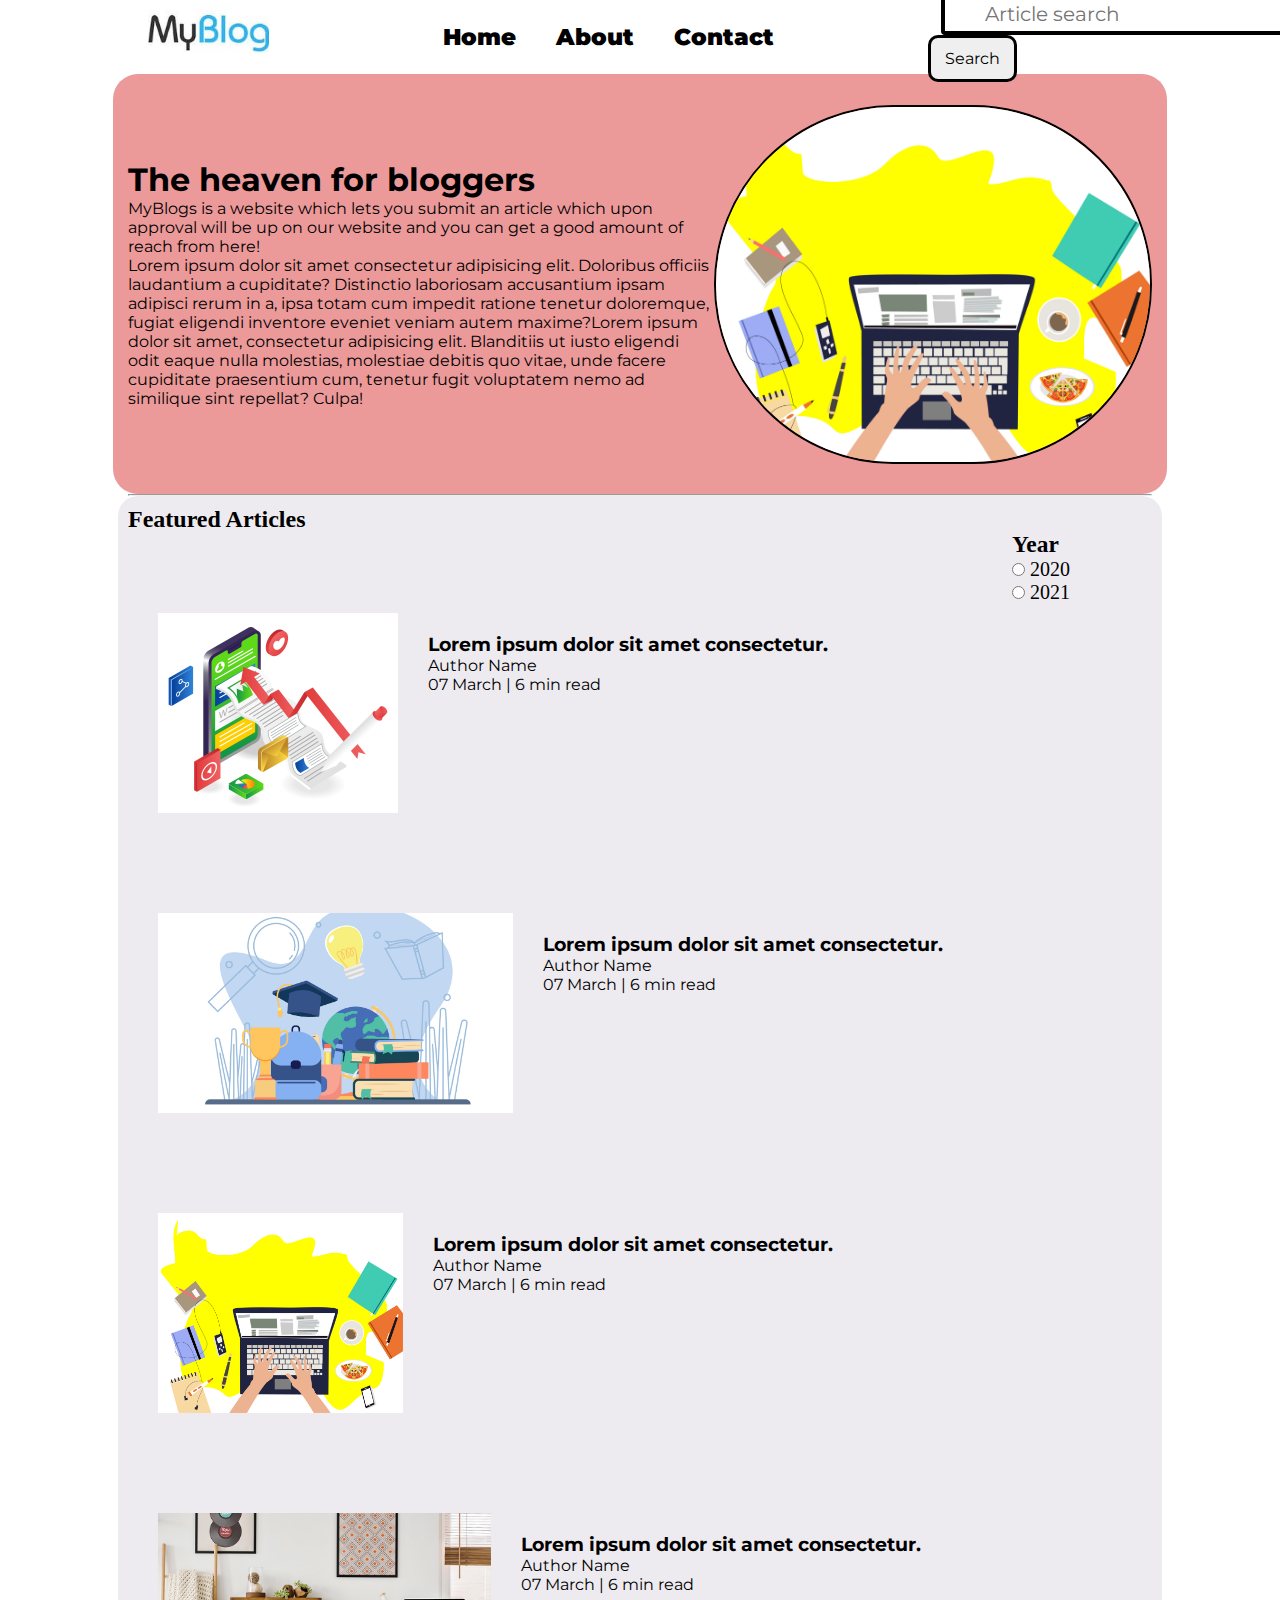
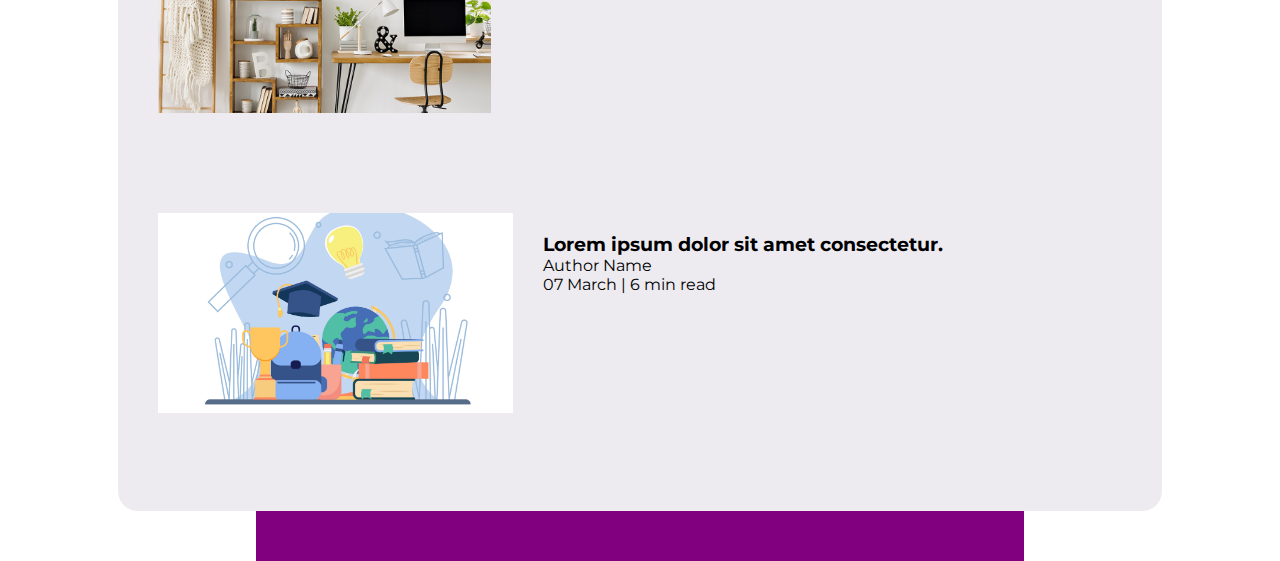
<file: Blog Website/index.html>
<!DOCTYPE html>
<html lang="en">

<head>
    <meta charset="UTF-8">
    <meta http-equiv="X-UA-Compatible" content="IE=edge">
    <meta name="viewport" content="width=device-width, initial-scale=1.0">
    <title>My BLogs</title>
    <link rel="stylesheet" href="css/style.css">
    <link rel="stylesheet" href="css/utils.css">
    <link rel="stylesheet" href="css/mobile.css">
</head>

<body>
    <nav class="navigation max-width-1 m-auto">
        <div class="nav-left">
            <a href="/">
                <span><img src="img/mybolg.jfif" alt=""></span></a>
            <ul>
                <li><a href="/">Home</a></li>
                <li><a href="#">About</a></li>
                <li><a href="/contact.html">Contact</a></li>
            </ul>
        </div>
        <div class="nav-right">
            <form action="/search.html" method="get">
                <input class="form-input" type="text" placeholder="Article search" name="Query">
                <button class="btn">Search</button>
            </form>
        </div>
    </nav>
    <div class="content max-width-1 m-auto">
        <div class="content-left">
            <h1>The heaven for bloggers</h1>
            <p>MyBlogs is a website which lets you submit an article which upon approval will be up on our website and
                you can get a good amount of reach from here!</p>
            <p>Lorem ipsum dolor sit amet consectetur adipisicing elit. Doloribus officiis laudantium a cupiditate?
                Distinctio laboriosam accusantium ipsam adipisci rerum in a, ipsa totam cum impedit ratione tenetur
                doloremque, fugiat eligendi inventore eveniet veniam autem maxime?Lorem ipsum dolor sit amet,
                consectetur adipisicing elit. Blanditiis ut iusto eligendi odit eaque nulla molestias, molestiae debitis
                quo vitae, unde facere cupiditate praesentium cum, tenetur fugit voluptatem nemo ad similique sint
                repellat? Culpa!</p>
        </div>
        <div class="content-right">
            <img src="img/home.jpg" alt="MyBlogs">
        </div>
    </div>
    <div class="max-width-1 m-auto">
        <hr>
    </div>
    <div class="home-articles max-width-1 m-auto">
        <h2>Featured Articles</h2>
        <div class="home-article">
            <a href="blog.html">
                <div class="home-article-img">
                    <img src="img/art1.jpg" alt="">
                </div>
            </a>
            <div class="home-article-content font1">
                <h3>Lorem ipsum dolor sit amet consectetur.</h3>
                <span>Author Name</span><br>
                <span>07 March | 6 min read</span>
            </div>
        </div>
        <div class="home-article">
            <a href="blog.html">
                <div class="home-article-img">
                    <img src="img/art3.jpg" alt="">
                </div>
            </a>
            <div class="home-article-content font1">
                <h3>Lorem ipsum dolor sit amet consectetur.</h3>
                <span>Author Name</span><br>
                <span>07 March | 6 min read</span>
            </div>
        </div>
        <div class="home-article">
            <a href="blog.html">
                <div class="home-article-img">
                    <img src="img/home.jpg" alt="">
                </div>
            </a>
            <div class="home-article-content font1">
                <h3>Lorem ipsum dolor sit amet consectetur.</h3>
                <span>Author Name</span><br>
                <span>07 March | 6 min read</span>
            </div>
        </div>
        <div class="home-article">
            <a href="blog.html">
                <div class="home-article-img">
                    <img src="img/art4.jpg" alt="">
                </div>
            </a>
            <div class="home-article-content font1">
                <h3>Lorem ipsum dolor sit amet consectetur.</h3>
                <span>Author Name</span><br>
                <span>07 March | 6 min read</span>
            </div>
        </div>
        <div class="home-article">
            <a href="blog.html">
                <div class="home-article-img">
                    <img src="img/art3.jpg" alt="">
                </div>
            </a>
            <div class="home-article-content font1">
                <h3>Lorem ipsum dolor sit amet consectetur.</h3>
                <span>Author Name</span><br>
                <span>07 March | 6 min read</span>
            </div>
        </div><br>
        <div class="year-box">
            <h3><b>Year</b></h3>
            <div>
                <input type="radio" name="year" id=""> 2020
            </div>
            <div>
                <input type="radio" name="year" id=""> 2021
            </div>
        </div>
    </div>
    <div class="footer max-width-2 m-auto">

    </div>
</body>

</html>
</file>
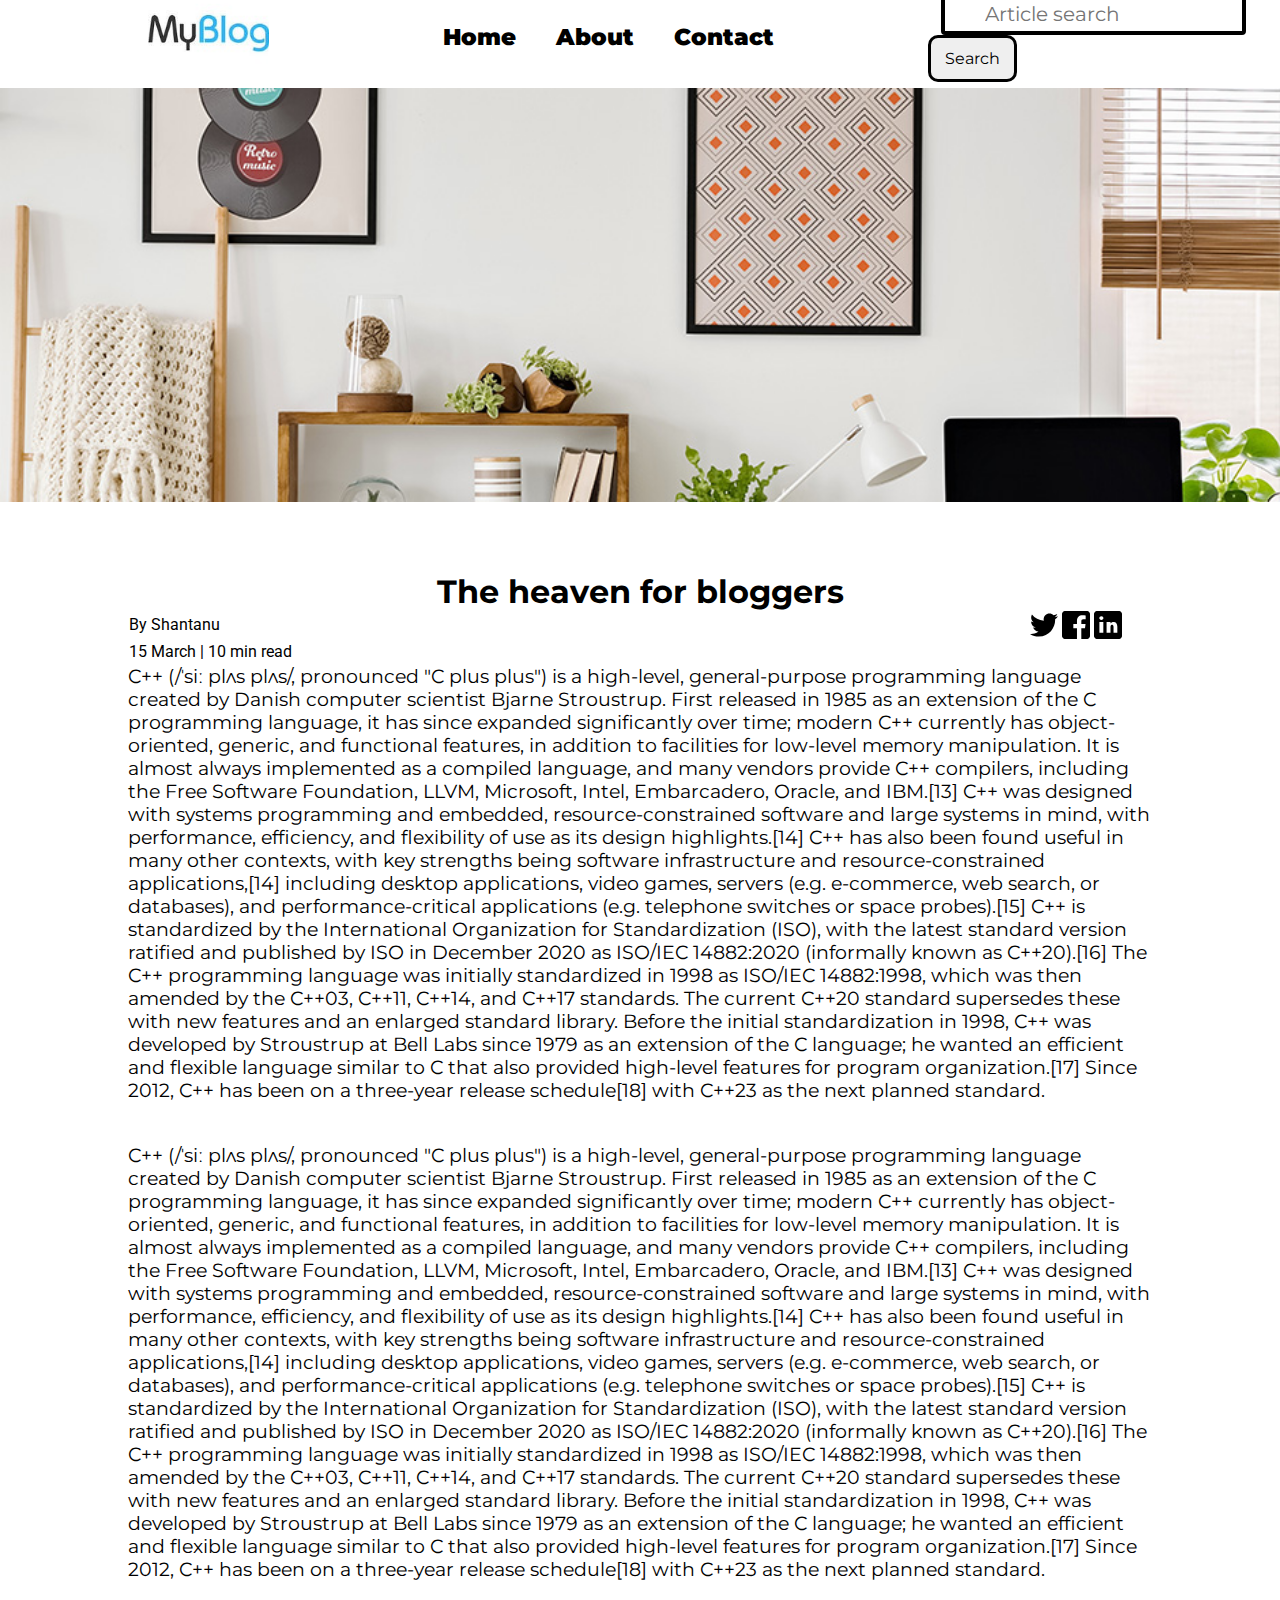
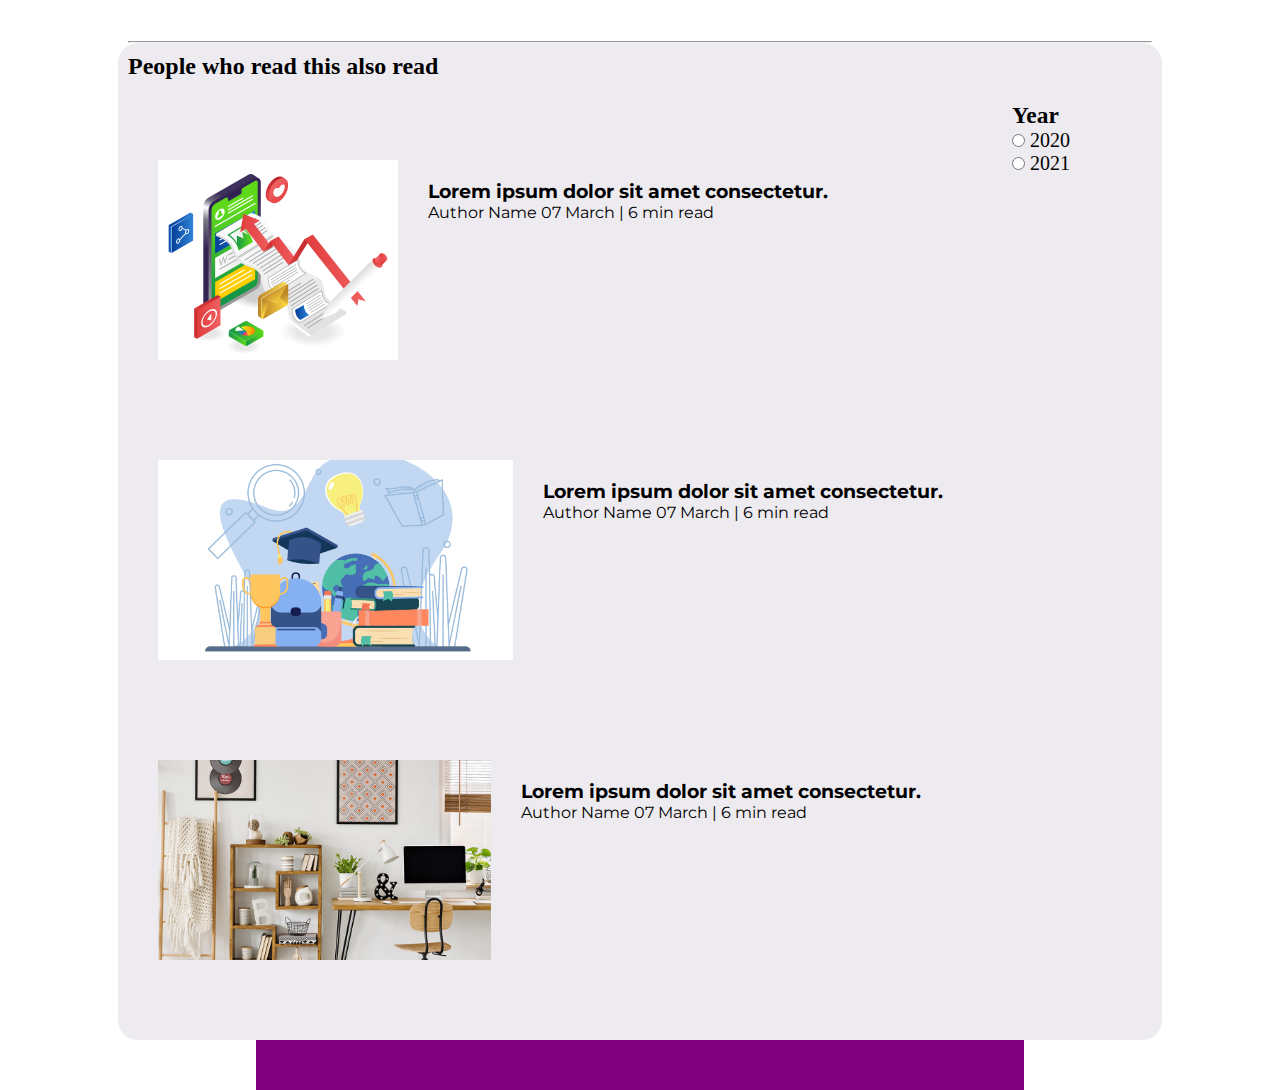
<file: Blog Website/blog.html>
<!DOCTYPE html>
<html lang="en">
<head>
    <meta charset="UTF-8">
    <meta http-equiv="X-UA-Compatible" content="IE=edge">
    <meta name="viewport" content="width=device-width, initial-scale=1.0">
    <title>My BLogs</title>
    <link rel="stylesheet" href="css/style.css">
    <link rel="stylesheet" href="css/utils.css">
    <link rel="stylesheet" href="css/blog.css">
    <link rel="stylesheet" href="css/mobile.css">
</head>
<body>
    <nav class="navigation max-width-1 m-auto">
        <div class="nav-left">
            <a href="/">
                <span><img src="img/mybolg.jfif" alt=""></span></a>
            <ul>
                <li><a href="/">Home</a></li>
                <li><a href="#">About</a></li>
                <li><a href="/contact.html">Contact</a></li>
            </ul>
        </div>
        <div class="nav-right">
            <form action="/search.html" method="get">
                <input class="form-input" type="text" placeholder="Article search" name="Query">
                <button class="btn">Search</button>
            </form>
        </div>
    </nav>
    <div class="post-img">
        <img src="img/art4.jpg" alt="">
    </div>
    <div class="blog-post-content max-width-1 m-auto">
        <div class="content-left">
            <h1 class="font1">The heaven for bloggers</h1>
            <div class="blogpost-meta">
                <div class="author-info">
                    <div>
                        By Shantanu
                    </div>
                    <div>
                        15 March | 10 min read
                    </div>
                </div>
                <div class="social">
                    <svg width="28" height="28" class="twitter" viewBox="0 0 28 24" xmlns="http://www.w3.org/2000/svg">
                        <path d="M28 3.222C26.97 3.685 25.862 3.996 24.7 4.137C25.9034 3.4078 26.801 2.26638 27.226 0.925C26.0996 1.60097 24.8652 2.07794 23.577 2.335C23.0427 1.75645 22.3944 1.29475 21.673 0.978948C20.9515 0.663145 20.1725 0.500076 19.385 0.5C16.212 0.5 13.641 3.1 13.641 6.306C13.641 6.761 13.693 7.206 13.789 7.629C9.016 7.387 4.784 5.075 1.95 1.56C1.43967 2.44841 1.17205 3.45545 1.174 4.48C1.17133 5.43314 1.40284 6.37235 1.84817 7.21507C2.2935 8.05778 2.93903 8.7782 3.728 9.313C2.81494 9.28354 1.92242 9.03451 1.126 8.587V8.66C1.126 11.474 3.106 13.82 5.734 14.353C4.8886 14.5858 4.00082 14.62 3.14 14.453C3.871 16.76 5.993 18.439 8.506 18.486C7.31857 19.431 5.95501 20.1305 4.49471 20.5435C3.0344 20.9566 1.50652 21.075 0 20.892C2.62075 22.596 5.68001 23.502 8.806 23.5C19.372 23.5 25.148 14.652 25.148 6.98C25.1481 6.72925 25.1428 6.47852 25.132 6.228C26.2588 5.40415 27.23 4.38627 28 3.222V3.222Z"></path>
                        </svg>
                        <svg width="28" height="28" class="facebook" viewBox="0 0 28 28" xmlns="http://www.w3.org/2000/svg">
                            <g clip-path="url(#clip0_3307_57195)">
                            <path d="M24.889 1.60787e-07H3.11C2.7015 1.39669e-07 2.29701 0.0804758 1.91962 0.23683C1.54224 0.393185 1.19935 0.622355 0.910544 0.911252C0.621741 1.20015 0.392681 1.54311 0.236448 1.92055C0.0802144 2.29799 -0.000131188 2.70251 1.60787e-07 3.111V24.89C1.39669e-07 25.2985 0.0804758 25.703 0.23683 26.0804C0.393185 26.4578 0.622355 26.8007 0.911252 27.0895C1.20015 27.3783 1.54311 27.6073 1.92055 27.7636C2.29799 27.9198 2.70251 28.0001 3.111 28H14.966V17.172H11.321V12.932H14.966V9.815C14.966 6.2 17.176 4.229 20.403 4.229C21.4898 4.22651 22.5759 4.28092 23.657 4.392V8.172H21.436C19.678 8.172 19.336 9.003 19.336 10.229V12.928H23.536L22.99 17.167H19.31V28H24.889C25.2976 28.0001 25.7022 27.9198 26.0797 27.7635C26.4572 27.6072 26.8002 27.378 27.0891 27.0891C27.378 26.8002 27.6072 26.4572 27.7635 26.0797C27.9198 25.7022 28.0001 25.2976 28 24.889V3.11C28 2.7015 27.9195 2.29701 27.7632 1.91962C27.6068 1.54224 27.3776 1.19935 27.0887 0.910544C26.7999 0.621741 26.4569 0.392681 26.0795 0.236448C25.702 0.0802144 25.2975 -0.000131188 24.889 1.60787e-07Z"></path>
                            </g>
                            <defs>
                            <clipPath id="clip0_3307_57195">
                            <rect width="28" height="28" fill="white"></rect>
                            </clipPath>
                            </defs>
                            </svg>
                            <a href="https://www.linkedin.com/in/shantanu-todkar-820b641b3/">
                            <svg width="28" height="28" class="linkedin h-p-0-lg h-mb-3-lg" viewBox="0 0 28 28" xmlns="http://www.w3.org/2000/svg">
                                <g clip-path="url(#clip0_3302_57044)">
                                <path d="M24.889 1.60787e-07H3.11C2.7015 1.39669e-07 2.29701 0.0804758 1.91962 0.23683C1.54224 0.393185 1.19935 0.622355 0.910544 0.911252C0.621741 1.20015 0.392681 1.54311 0.236448 1.92055C0.0802144 2.29799 -0.000131188 2.70251 1.60787e-07 3.111V24.89C1.39669e-07 25.2985 0.0804758 25.703 0.23683 26.0804C0.393185 26.4578 0.622355 26.8007 0.911252 27.0895C1.20015 27.3783 1.54311 27.6073 1.92055 27.7636C2.29799 27.9198 2.70251 28.0001 3.111 28H24.89C25.2985 28 25.703 27.9195 26.0804 27.7632C26.4578 27.6068 26.8007 27.3776 27.0895 27.0887C27.3783 26.7999 27.6073 26.4569 27.7636 26.0795C27.9198 25.702 28.0001 25.2975 28 24.889V3.11C28 2.7015 27.9195 2.29701 27.7632 1.91962C27.6068 1.54224 27.3776 1.19935 27.0887 0.910544C26.7999 0.621741 26.4569 0.392681 26.0795 0.236448C25.702 0.0802144 25.2975 -0.000131188 24.889 1.60787e-07ZM9.333 21.778H5.41V10.888H9.334V21.778H9.333ZM7.302 8.893C6.102 8.893 5.302 8.093 5.302 7.026C5.302 5.959 6.1 5.16 7.433 5.16C8.633 5.16 9.433 5.96 9.433 7.026C9.433 8.094 8.633 8.893 7.301 8.893H7.302ZM23.333 21.778H19.535V15.826C19.535 14.18 18.522 13.801 18.142 13.801C17.762 13.801 16.497 14.054 16.497 15.826V21.778H12.572V10.888H16.497V12.408C17.002 11.522 18.015 10.888 19.914 10.888C21.814 10.888 23.334 12.408 23.334 15.826V21.778H23.333Z "></path>
                                </g>
                                <defs>
                                <clipPath id="clip0_3302_57044">
                                <rect width="28" height="28" fill="white"></rect>
                                </clipPath>
                                </defs>
                                </svg></a>
                </div>
            </div>
            <p class="font1">C++ (/ˈsiː plʌs plʌs/, pronounced "C plus plus") is a high-level, general-purpose programming language created by Danish computer scientist Bjarne Stroustrup. First released in 1985 as an extension of the C programming language, it has since expanded significantly over time; modern C++ currently has object-oriented, generic, and functional features, in addition to facilities for low-level memory manipulation. It is almost always implemented as a compiled language, and many vendors provide C++ compilers, including the Free Software Foundation, LLVM, Microsoft, Intel, Embarcadero, Oracle, and IBM.[13]

                C++ was designed with systems programming and embedded, resource-constrained software and large systems in mind, with performance, efficiency, and flexibility of use as its design highlights.[14] C++ has also been found useful in many other contexts, with key strengths being software infrastructure and resource-constrained applications,[14] including desktop applications, video games, servers (e.g. e-commerce, web search, or databases), and performance-critical applications (e.g. telephone switches or space probes).[15]
                
                C++ is standardized by the International Organization for Standardization (ISO), with the latest standard version ratified and published by ISO in December 2020 as ISO/IEC 14882:2020 (informally known as C++20).[16] The C++ programming language was initially standardized in 1998 as ISO/IEC 14882:1998, which was then amended by the C++03, C++11, C++14, and C++17 standards. The current C++20 standard supersedes these with new features and an enlarged standard library. Before the initial standardization in 1998, C++ was developed by Stroustrup at Bell Labs since 1979 as an extension of the C language; he wanted an efficient and flexible language similar to C that also provided high-level features for program organization.[17] Since 2012, C++ has been on a three-year release schedule[18] with C++23 as the next planned standard.</p>
                <br>
            <p class="font1"><br> C++ (/ˈsiː plʌs plʌs/, pronounced "C plus plus") is a high-level, general-purpose programming language created by Danish computer scientist Bjarne Stroustrup. First released in 1985 as an extension of the C programming language, it has since expanded significantly over time; modern C++ currently has object-oriented, generic, and functional features, in addition to facilities for low-level memory manipulation. It is almost always implemented as a compiled language, and many vendors provide C++ compilers, including the Free Software Foundation, LLVM, Microsoft, Intel, Embarcadero, Oracle, and IBM.[13]

                C++ was designed with systems programming and embedded, resource-constrained software and large systems in mind, with performance, efficiency, and flexibility of use as its design highlights.[14] C++ has also been found useful in many other contexts, with key strengths being software infrastructure and resource-constrained applications,[14] including desktop applications, video games, servers (e.g. e-commerce, web search, or databases), and performance-critical applications (e.g. telephone switches or space probes).[15]
                
                C++ is standardized by the International Organization for Standardization (ISO), with the latest standard version ratified and published by ISO in December 2020 as ISO/IEC 14882:2020 (informally known as C++20).[16] The C++ programming language was initially standardized in 1998 as ISO/IEC 14882:1998, which was then amended by the C++03, C++11, C++14, and C++17 standards. The current C++20 standard supersedes these with new features and an enlarged standard library. Before the initial standardization in 1998, C++ was developed by Stroustrup at Bell Labs since 1979 as an extension of the C language; he wanted an efficient and flexible language similar to C that also provided high-level features for program organization.[17] Since 2012, C++ has been on a three-year release schedule[18] with C++23 as the next planned standard.</p>

        </div>
        
    </div>
    <div class="max-width-1 m-auto"><hr></div>
    <div class="home-articles max-width-1 m-auto">
        <h2>People who read this also read </h2>
        <div class="home-article">
            <a href="blog.html">
            <div class="home-article-img">
                <img src="img/art1.jpg" alt="">
            </div></a>
            <div class="home-article-content font1">
                <h3>Lorem ipsum dolor sit amet consectetur.</h3>
                <span>Author Name</span>
                <span>07 March | 6 min read</span>
            </div>
        </div>
        <div class="home-article">
            <a href="blog.html">
            <div class="home-article-img">
                <img src="img/art3.jpg" alt="">
            </div></a>
            <div class="home-article-content font1">
                <h3>Lorem ipsum dolor sit amet consectetur.</h3>
                <span>Author Name</span>
                <span>07 March | 6 min read</span>
            </div>
        </div>
        <div class="home-article">
            <a href="blog.html">
            <div class="home-article-img">
                 <img src="img/art4.jpg" alt="">
            </div></a>
            <div class="home-article-content font1">
                <h3>Lorem ipsum dolor sit amet consectetur.</h3>
                <span>Author Name</span>
                <span>07 March | 6 min read</span>
            </div>
        </div>
        <div class="year-box year2">
            <h3><b>Year</b></h3>
            <div>
                <input type="radio" name="year" id=""> 2020
            </div>
            <div>
                <input type="radio" name="year" id=""> 2021
            </div>
        </div>
        
    </div>
    <div class="footer max-width-2 m-auto">

    </div>
</body>
</html>
</file>
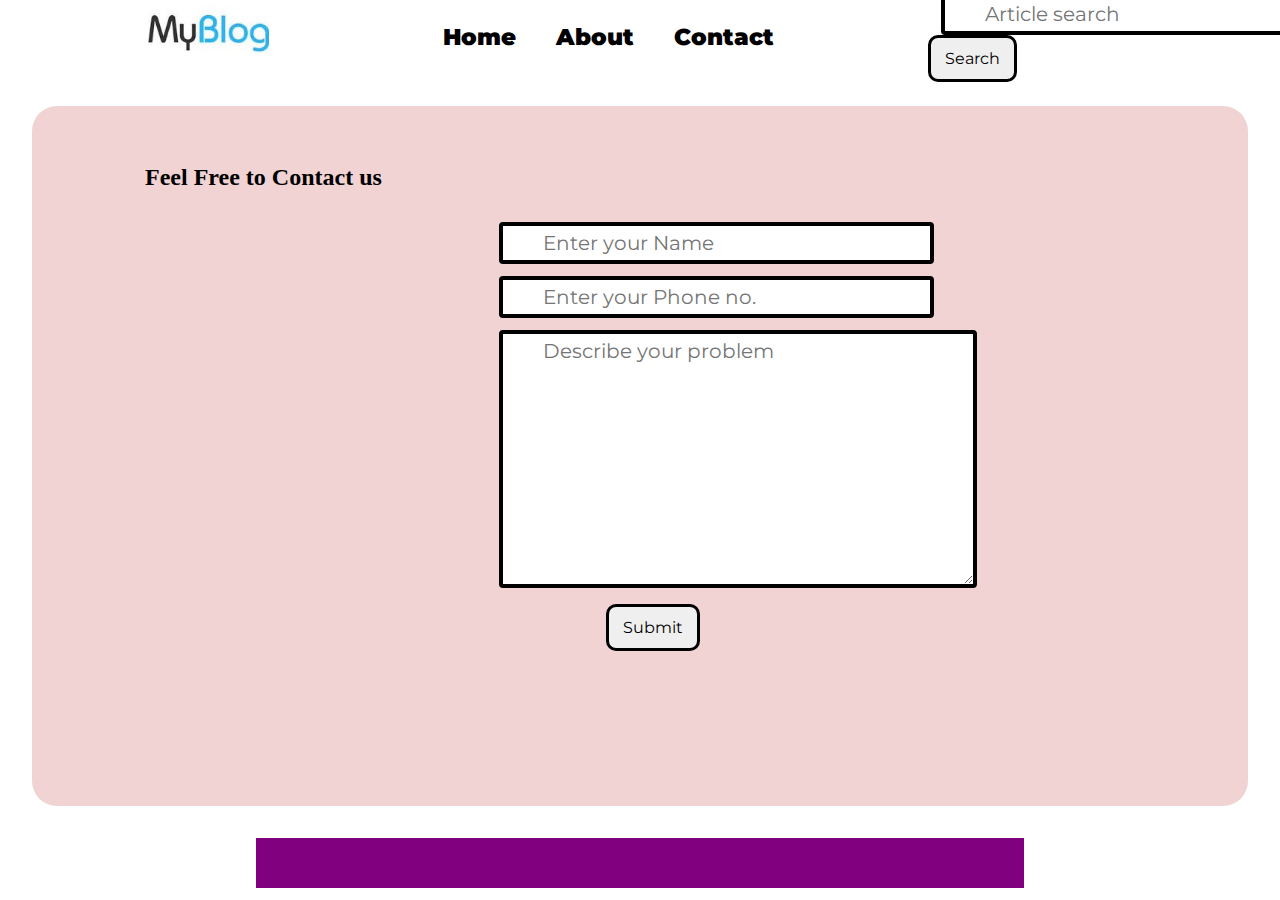
<file: Blog Website/contact.html>
<!DOCTYPE html>
<html lang="en">

<head>
    <meta charset="UTF-8">
    <meta http-equiv="X-UA-Compatible" content="IE=edge">
    <meta name="viewport" content="width=device-width, initial-scale=1.0">
    <title>My BLogs</title>
    <link rel="stylesheet" href="css/style.css">
    <link rel="stylesheet" href="css/utils.css">
    <link rel="stylesheet" href="css/contact.css">
    <link rel="stylesheet" href="css/mobile.css">
</head>

<body>
    <nav class="navigation max-width-1 m-auto">
        <div class="nav-left">
            <a href="/">
                <span><img src="img/mybolg.jfif" alt=""></span></a>
            <ul>
                <li><a href="/">Home</a></li>
                <li><a href="#">About</a></li>
                <li><a href="/contact.html">Contact</a></li>
            </ul>
        </div>
        <div class="nav-right">
            <form action="/search.html" method="get">
                <input class="form-input" type="text" placeholder="Article search" name="Query">
                <button class="btn">Search</button>
            </form>
        </div>
    </nav>
    <div class="content">
        <div class="max-width-1">
            <h2>Feel Free to Contact us </h2>
        </div>
        <div class="contact-form">
            <div class="form-box">
                <input class="form-input" type="text" placeholder="Enter your Name">
            </div>
            <div class="form-box">
                <input class="form-input" type="text" placeholder="Enter your Phone no.">
            </div>
            <div class="form-box">
                <textarea placeholder="Describe your problem" class="form-input" name="Describe your problem" id="" cols="30" rows="10"></textarea>
            </div>
            <div class="form-box">
                <button class="btn">Submit</button>
            </div>
        </div>
    </div>

    <div class="footer max-width-2 m-auto">

    </div>
</body>

</html>
</file>
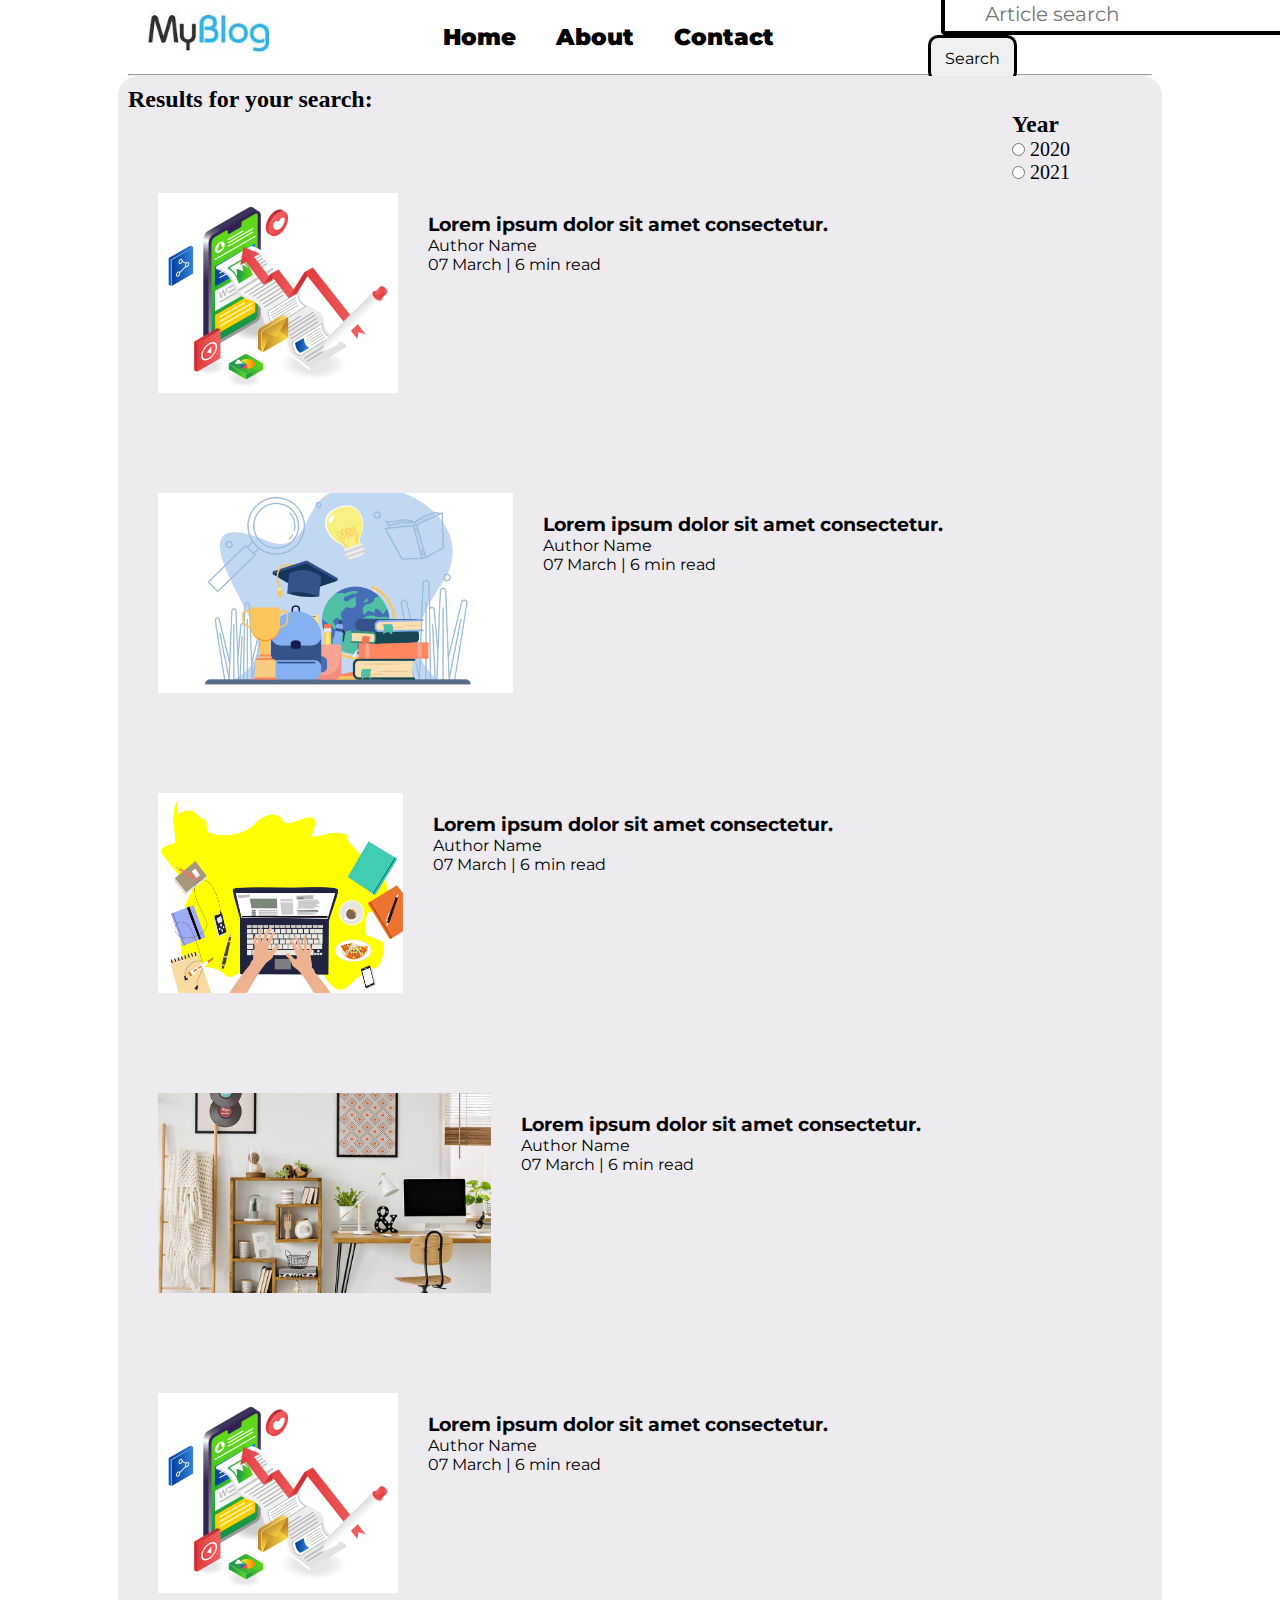
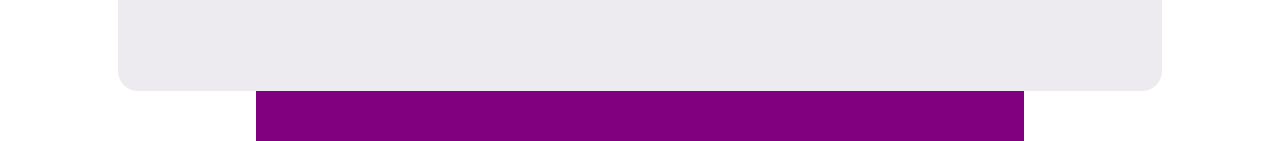
<file: Blog Website/search.html>
<!DOCTYPE html>
<html lang="en">
<head>
    <meta charset="UTF-8">
    <meta http-equiv="X-UA-Compatible" content="IE=edge">
    <meta name="viewport" content="width=device-width, initial-scale=1.0">
    <title>My BLogs</title>
    <link rel="stylesheet" href="css/style.css">
    <link rel="stylesheet" href="css/utils.css">
    <link rel="stylesheet" href="css/mobile.css">
</head>
<body>
    <nav class="navigation max-width-1 m-auto">
        <div class="nav-left">
            <a href="/">
                <span><img src="img/mybolg.jfif" alt=""></span></a>
            <ul>
                <li><a href="/">Home</a></li>
                <li><a href="#">About</a></li>
                <li><a href="/">Contact</a></li>
            </ul>
        </div>
        <div class="nav-right">
            <form action="/search.html" method="get">
                <input class="form-input" type="text" placeholder="Article search" name="Query">
                <button class="btn">Search</button>
            </form>
        </div>
    </nav>
    
    <div class="max-width-1 m-auto"><hr></div>
    <div class="home-articles max-width-1 m-auto">
        <h2>Results for your search:</h2>
        <div class="home-article">
            <a href="blog.html">
            <div class="home-article-img">
                <img src="img/art1.jpg" alt="">
            </div></a>
            <div class="home-article-content font1">
                <h3>Lorem ipsum dolor sit amet consectetur.</h3>
                <span>Author Name</span><br>
                <span>07 March | 6 min read</span>
            </div>
        </div>
        <div class="home-article">
            <a href="blog.html">
            <div class="home-article-img">
                <img src="img/art3.jpg" alt="">
            </div></a>
            <div class="home-article-content font1">
                <h3>Lorem ipsum dolor sit amet consectetur.</h3>
                <span>Author Name</span><br>
                <span>07 March | 6 min read</span>
            </div>
        </div>
        <div class="home-article">
            <a href="blog.html">
            <div class="home-article-img">
                <img src="img/home.jpg" alt="">
            </div></a>
            <div class="home-article-content font1">
                <h3>Lorem ipsum dolor sit amet consectetur.</h3>
                <span>Author Name</span><br>
                <span>07 March | 6 min read</span>
            </div>
        </div>
        <div class="home-article">
            <a href="blog.html">
            <div class="home-article-img">
                <img src="img/art4.jpg" alt="">
            </div></a>
            <div class="home-article-content font1">
                <h3>Lorem ipsum dolor sit amet consectetur.</h3>
                <span>Author Name</span><br>
                <span>07 March | 6 min read</span>
            </div>
        </div>
        <div class="home-article">
            <a href="blog.html">
            <div class="home-article-img">
                <img src="img/art1.jpg" alt="">
            </div></a>
            <div class="home-article-content font1">
                <h3>Lorem ipsum dolor sit amet consectetur.</h3>
                <span>Author Name</span><br>
                <span>07 March | 6 min read</span>
            </div>
        </div><br>
        <div class="year-box">
            <h3><b>Year</b></h3>
            <div>
                <input type="radio" name="year" id=""> 2020
            </div>
            <div>
                <input type="radio" name="year" id=""> 2021
            </div>
        </div>
    </div>
    <div class="footer max-width-2 m-auto">

    </div>
</body>
</html>
</file>
<file: Blog Website/css/style.css>
*{
    margin: 0;
    padding: 0;
}
.navigation{
    height: 74px;
    margin-top: 25px;
    font-family: var(--font1);
    /* background-color: rebeccapurple; */
    display: flex;
    justify-content: space-between;
    align-items: center ;
}
.nav-left{
    font-size: 20px;
    display: flex;
}
.nav-left span{
    margin: 0 20px;
    font-family: var(--font1);
    font-size: 35px;
    font-weight:bolder;
}
.nav-left ul{
    margin: 0 134px;
    display: flex;
    align-items: center;
    /* font-family: var(--font2); */
    font-weight: 1500;
    font-size: 23px;
}
.nav-left ul li{
    list-style: none;
    margin: 0 20px;
    cursor: pointer;
}
.nav-left ul li a{
    text-decoration: none;
    color: black;
    font-weight:900;
}
.nav-left ul li a:hover{
    color: var(--main-bg-color);
}
.nav-left span img{
    height: 82px;
    /* cursor: pointer; */
}
.content-left{
    font-family: var(--font1);
    
    display: flex;
    justify-content: center;
    flex-direction: column;
}
.content-right{
    display: flex;
    align-items: center;
    justify-content: center;
}
.content-right img{
    height: 355px;
    border: 2px solid black;
    border-radius: 300px;
}
.content{
    height: 100%;
    display: flex;
    height: 390px;
    background-color: rgb(235, 153, 153);
    margin-top: 32px;
    border-radius: 25px;
    padding: 15px;
}
.home-articles{
    background-color: rgb(237, 235, 240);
    padding: 10px;
    border-radius: 20px;
    position: relative;
}
.year-box{
    position: absolute;
    /* background-color:rebeccapurple; */
    height: 90px;
    width: 80px;
    bottom: 1490px;
    right: 70px;
    font-size: 20px;
}
.year-box input{
    cursor: pointer;
}
.home-article{
    height: 250px;
    display: flex;
    margin: 50px 0;
    /* padding: 30px; */
    /* background-color:aqua; */
}
.home-article-content{
    margin: 50px 0;
}
.home-article img{
    height: 200px;
    margin: 30px;

}
.footer{
    height: 50px;
    background-color: var(--main-bg-color);
    display: flex;
    align-items: center;
    justify-content: center;
}
.font1{
    font-family: var(--font1);
}
</file>
<file: Blog Website/css/utils.css>
@import url('https://fonts.googleapis.com/css2?family=Roboto:ital,wght@1,100&display=swap');
@import url('https://fonts.googleapis.com/css2?family=Montserrat:wght@300&family=Roboto:ital,wght@1,100&display=swap');
:root{
    --main-bg-color: purple;
    --font1:'Montserrat', sans-serif;
    --font2:'Roboto', sans-serif;
}
.max-width-1 {
    max-width: 80vw;
}

.max-width-2 {
    max-width: 60vw;
}

.m-auto {
    margin: auto;
}

.btn {
    padding: 11px 14px;
    border: 3px solid black;
    font-family: var(--font1);
    border-radius: 10px;
    font-size: 16px;
    cursor: pointer;
    transition: all 0.3s ease-in-out;
}
.btn:hover{
    color: white;
    background: var(--main-bg-color);
}

.form-input {
    padding: 5px 40px;
    font-size: 20px;
    border: 4px solid black;
    border-radius: 4px;
    margin: 0 13px;
    font-family: var(--font1);
}
</file>
<file: Blog Website/css/mobile.css>
@media screen and (max-width: 1200px) {
    .navigation{
        flex-direction: column;
        margin-bottom: 153px;
    }    
    .nav-left{
        display: flex;
        flex-direction: column;
        text-align: center;
    }
    .content-right{
        display: none;
    }
    .content{
        height: 100%;
        /* overflow:scroll; */
        flex-direction: column;
        width: 100%;
    }
    .home-article{
        flex-direction: column;
        margin-bottom: 84px;
    }
    .home-article-content{
        margin: 0;
    }
    .contact-form{
        margin: 2px;
    }
    .form-box input{
        width: 55vw;
    }
    .form-box textarea{
        width: 50vw;
    }
    .home-article img{
        margin: 0;
    }
    
      .form-input {
        width: 50vw;
      }
      .year-box{
        bottom: 1655px;
        right: -3px;
      }
      .year2 {
        bottom: 941px;
        right: 4px;
      }
}
</file>
<file: Blog Website/css/blog.css>
.post-img img{
    width: 100%;

}
.post-img{
    height: 414px;
    overflow: hidden;
    margin-top: 14px;
}
.form-input{
    width: 17vw;
}
.blog-post-content h1{
    text-align: center;
}
.blog-post-content{
    margin-top: 70px;
    margin-bottom: 60px;
}
.blog-post-content p{
    font-size: 19px;
}
.year2{
    bottom: 848px;
}
.blogpost-meta{
    /* background-color: red; */
    display: flex;
    justify-content: space-between;
}
.author-info div{
    padding: 4px 1px;
    font-family: var(--font2);
}
.social{
    padding-right: 30px;
}
</file>
<file: Blog Website/css/contact.css>
.content {
    height: 95px;
    display: flex;
    flex-direction: row;
    height: 630px;
    background-color: rgb(241, 211, 211);
    margin: 32px;
    border-radius: 25px;
    padding: 35px;
}

.content h2 {
    padding: 23px;
    margin-left: 55px;
}

.contact-form {
    margin: 75px;
}

.form-box {
    padding: 6px;
}
.form-box input{
    width: 347px;
}
.form-box button {
    position: relative;
    left: 120px;
}
</file>
